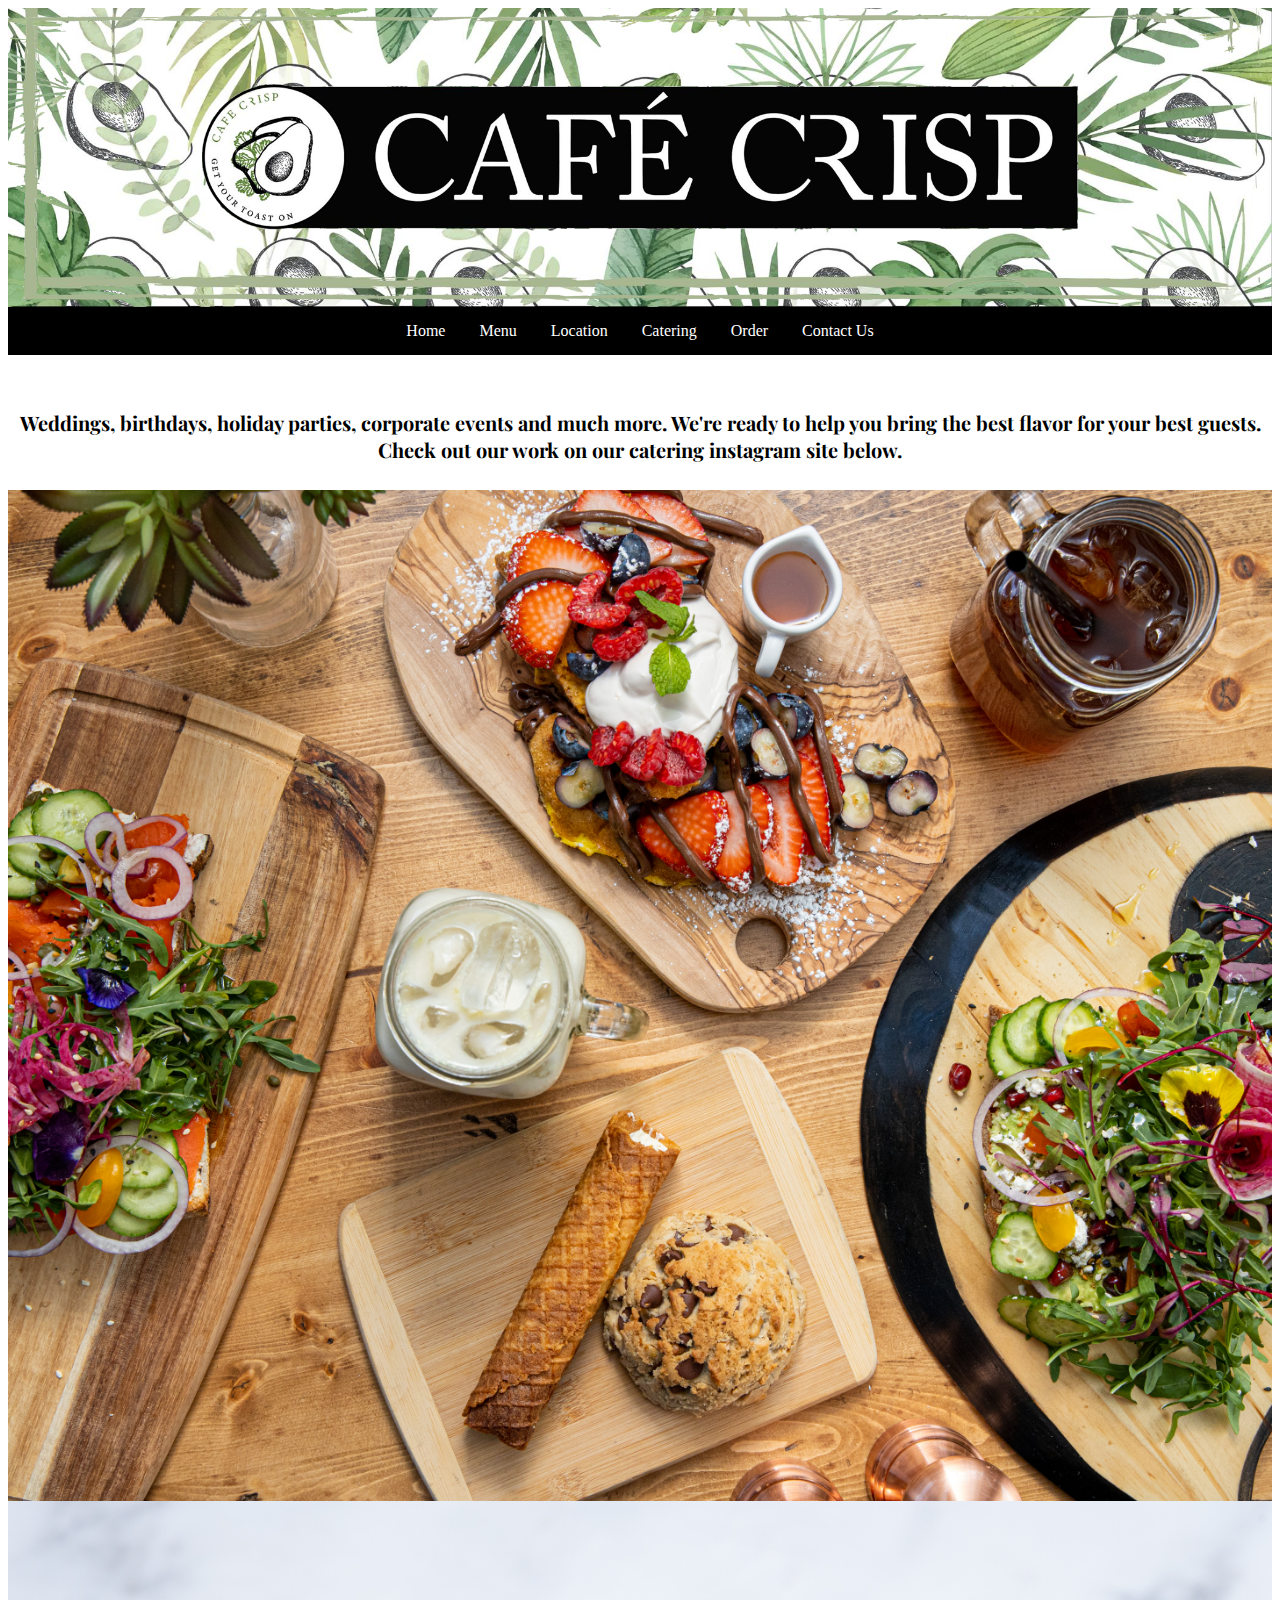
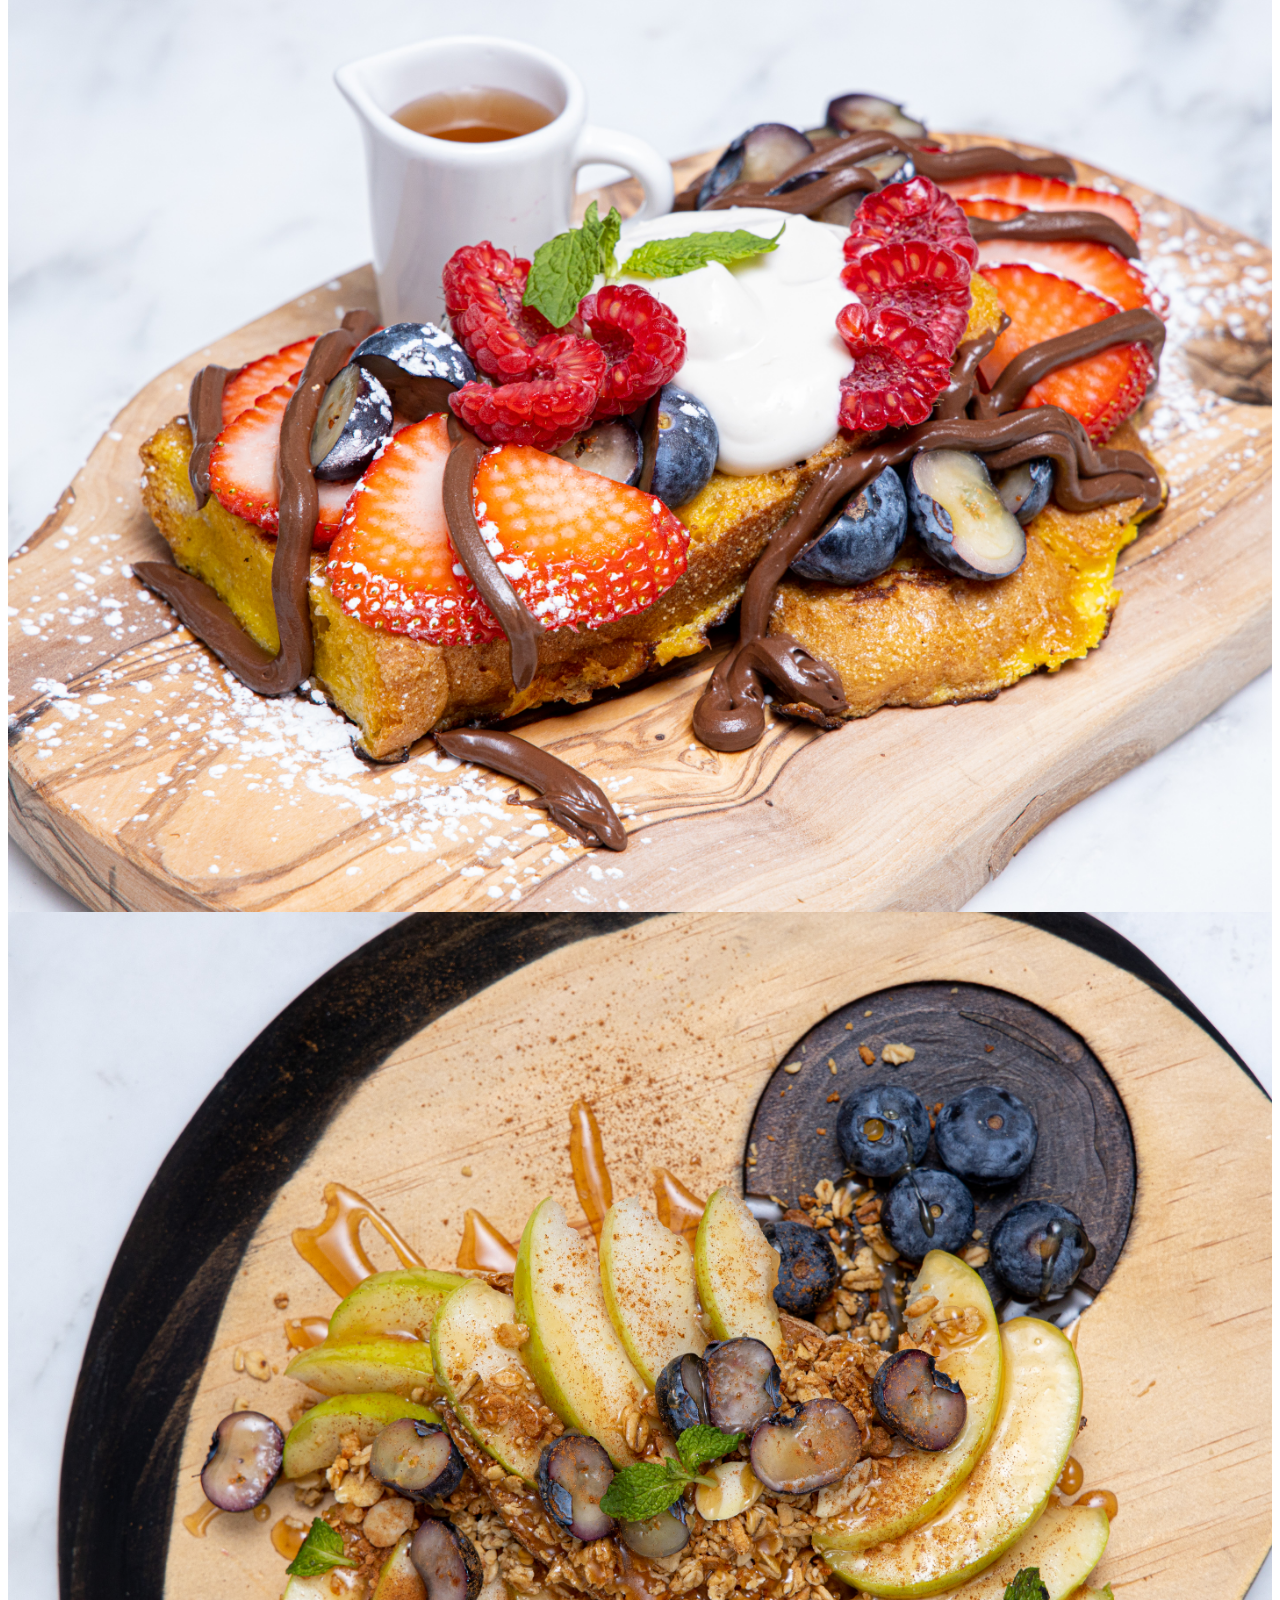
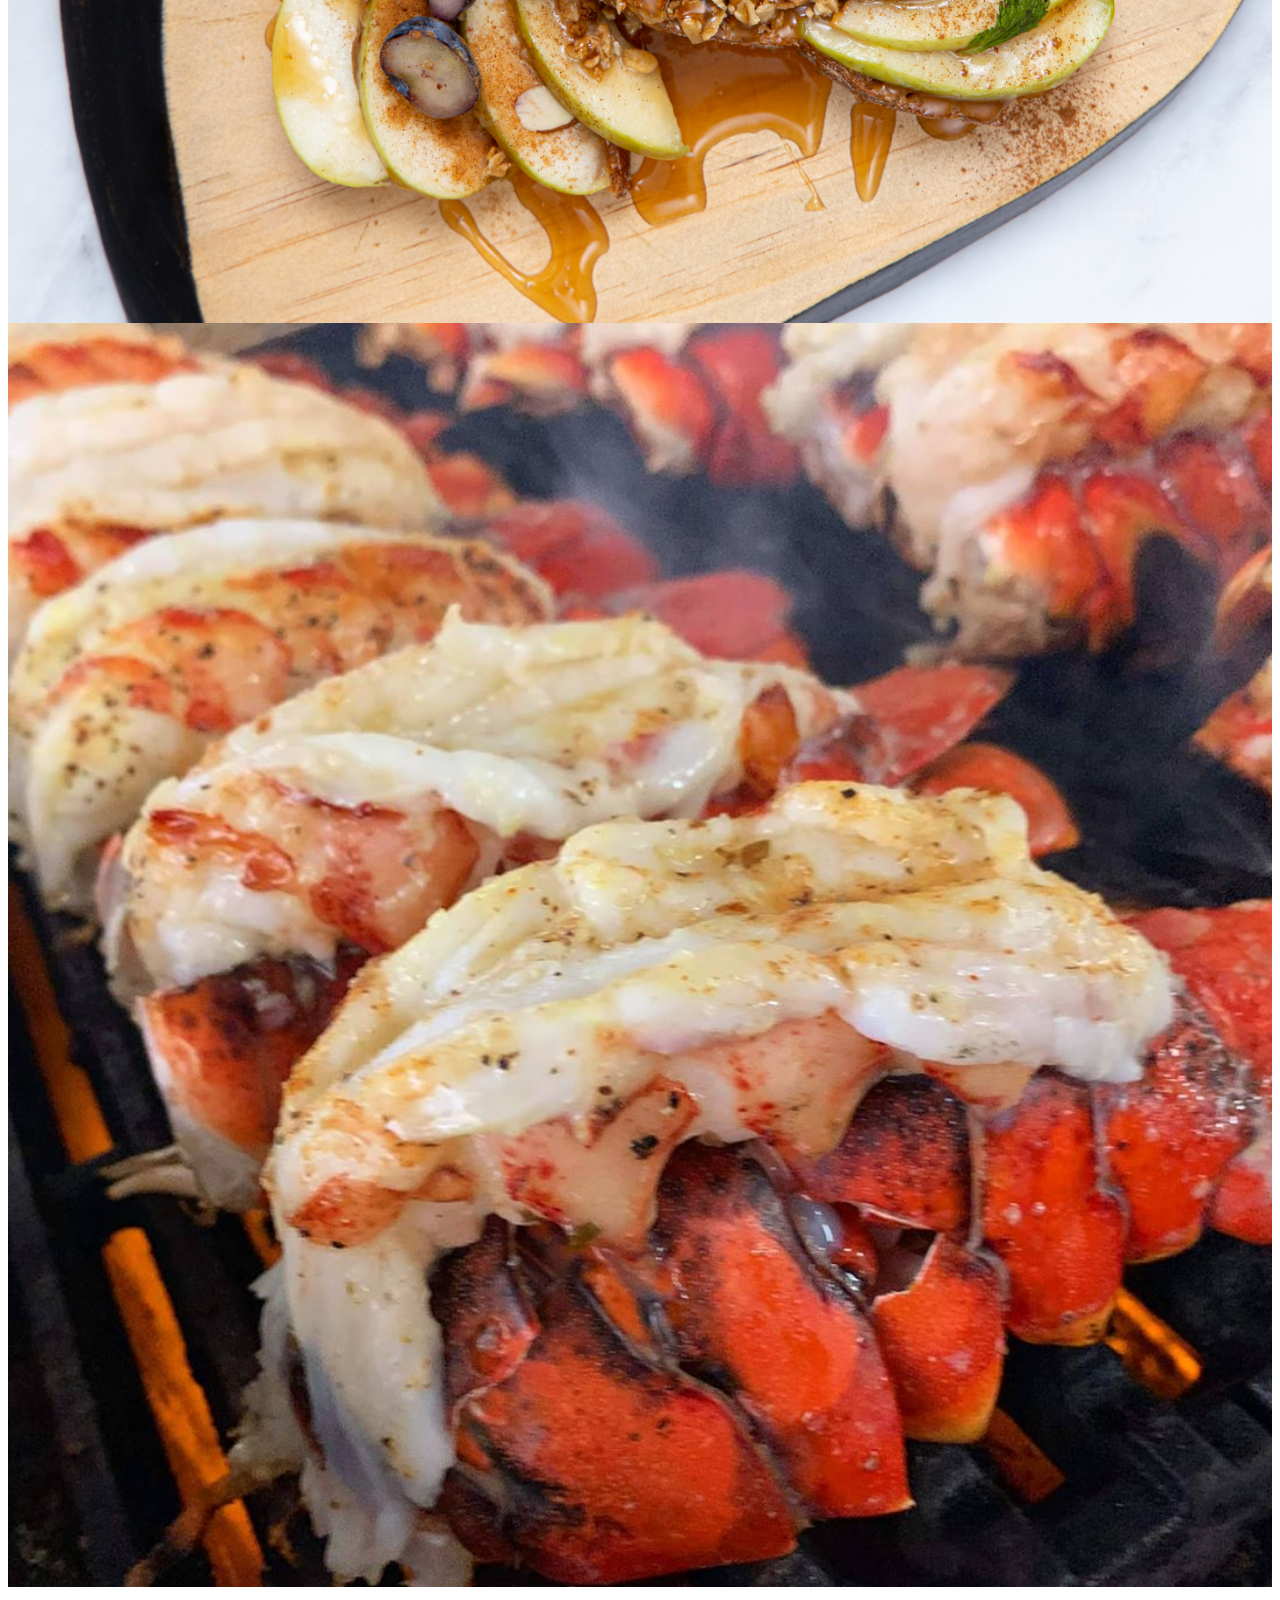
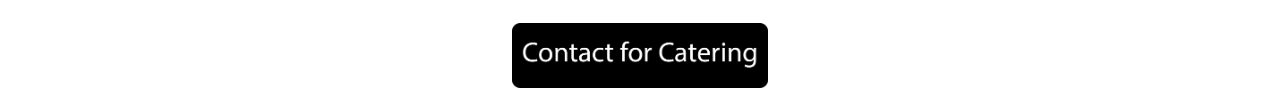
<file: catering.html>
<!doctype html>
<html>
<head>
    <link rel="stylesheet" href="./css/styles.css">
    <link href="https://fonts.googleapis.com/css2?family=Playfair+Display+SC&display=swap" rel="stylesheet">
    <link href="https://fonts.googleapis.com/css2?family=Playfair+Display:ital,wght@0,400;0,500;1,400&display=swap" rel="stylesheet">

    <a href="./index.html" ><img src ="./images/logo.png" id = "logoHeader"></a>
 	<title>Cafe Crisp Catering</title>
</head>

<body>

    <!-- Navigation Bar-->
    <ul class = "navBar">
        <li><a href="./index.html">  Home </a></li>
        <li><a href="./menu.html">  Menu </a></li>
        <li><a href="./location.html">  Location </a></li>
        <li><a href="./catering.html">  Catering </a></li>
        <li><a href="./order.html">  Order </a></li>
        <li><a href="./contact.html">  Contact Us </a></li>
    </ul>

    <!--Menu Introduction-->
    <h4>
        <br>Weddings, birthdays, holiday parties, corporate events and much more. We're ready to help you bring the best flavor for your best guests.
        <br>Check out our work on our catering instagram site below. 
    </h4>

    <img src ="./images/topDown2.jpg" id = "topDown1">
    <img src ="./images/almondButterCatering.jpg" id = "topDown1">
    <img src ="./images/appleToastCatering.jpg" id = "topDown1">
    <img src ="./images/lobsterCatering.jpg" id = "topDown1">


    <br>
    <br>
    <a href="./catering.html" id = "menuRedirect" > <img src ="./images/contactCatering.png" id = "menuRedirect"> </a>


    </body>



</html>
</file>
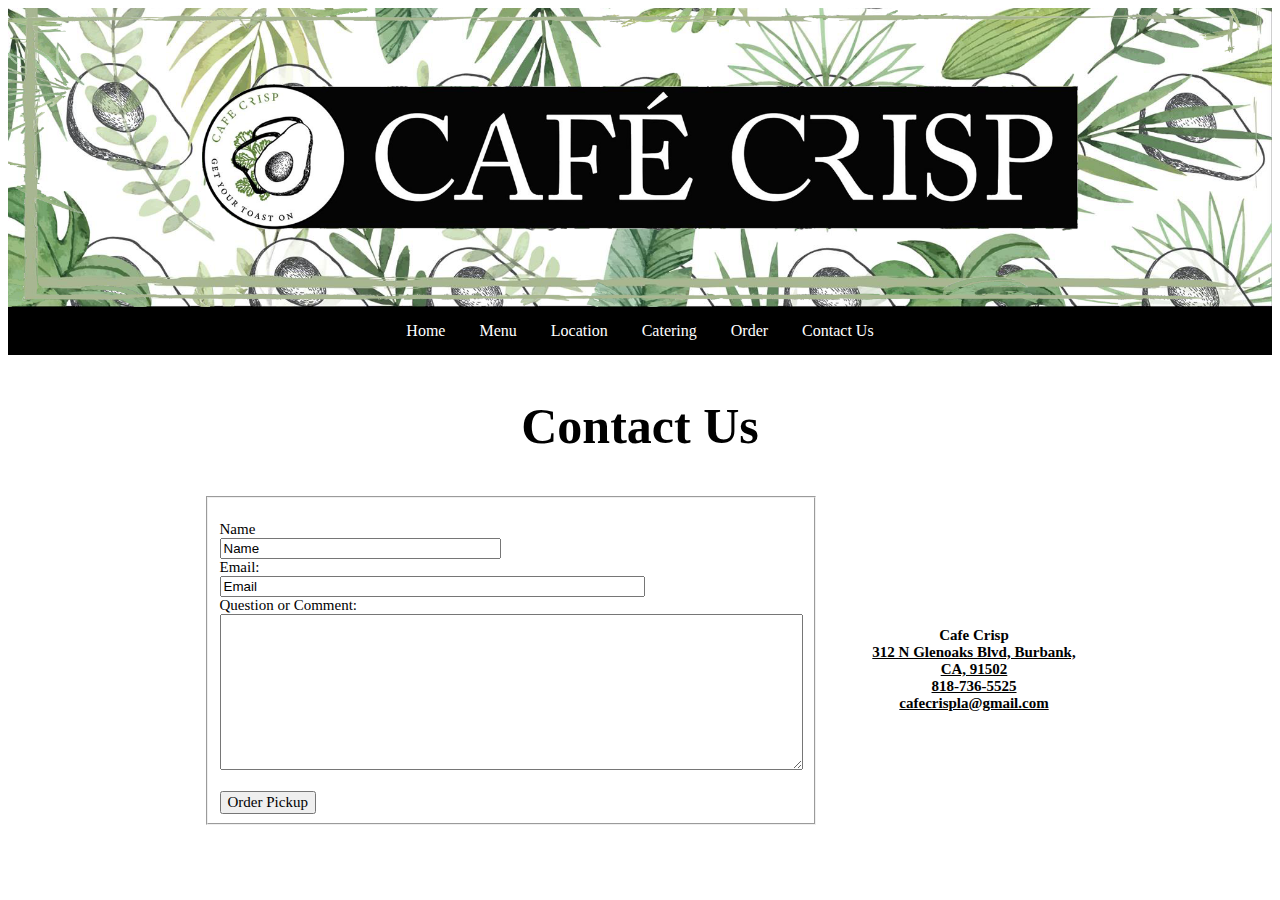
<file: contact.html>
<!doctype html>
<html>
<head>
    <link rel="stylesheet" href="./css/styles.css">
    <a href="./index.html" ><img src ="./images/logo.png" id = "logoHeader"></a>
 	<title>Cafe Crisp Contact Us</title>
</head>

<body>

    <!-- Navigation Bar-->
    <ul class = "navBar">
        <li><a href="./index.html">  Home </a></li>
        <li><a href="./menu.html">  Menu </a></li>
        <li><a href="./location.html">  Location </a></li>
        <li><a href="./catering.html">  Catering </a></li>
        <li><a href="./order.html">  Order </a></li>
        <li><a href="./contact.html">  Contact Us </a></li>
    </ul>

    <!--Menu Introduction-->
    <h2>
        Contact Us
    </h2>

    <div class ="cafeContactInfo">
        <form action="POST" id="contactForm">
            <fieldset>
                <br><label for="customerName">Name</label></b>
                <br><input type="text" id="customerName" value ="Name" size="32">

                <br><label for="customerEmail">Email:</label></b>
                <br><input type="text" id="customerEmail" value ="Email" size="50">

                <br><label for="questionOrComment">Question or Comment:</label>
                <br><textarea id="questionOrComment" name="questionOrComment" value = "Write Question or Comment Here"rows="10" cols="70">
                </textarea>

                <br><br><input type="submit" value="Order Pickup" id="orderSubmit"/>
            </fieldset>
        </form>
            
            <h5 id = "cafeContactLocation">
                <br>Cafe Crisp
                <br> <a href ="https://goo.gl/maps/xssM7uy4UZWmARcN9" target="_blank">312 N Glenoaks Blvd, Burbank, <br> CA, 91502</a>
                <br> <a href="tel:818-736-5525">818-736-5525</a>
                <br> <a href="mailto:cafecrispla@gmail.com"> cafecrispla@gmail.com </a>
            </h5>
    </div>




    </body>



</html>
</file>
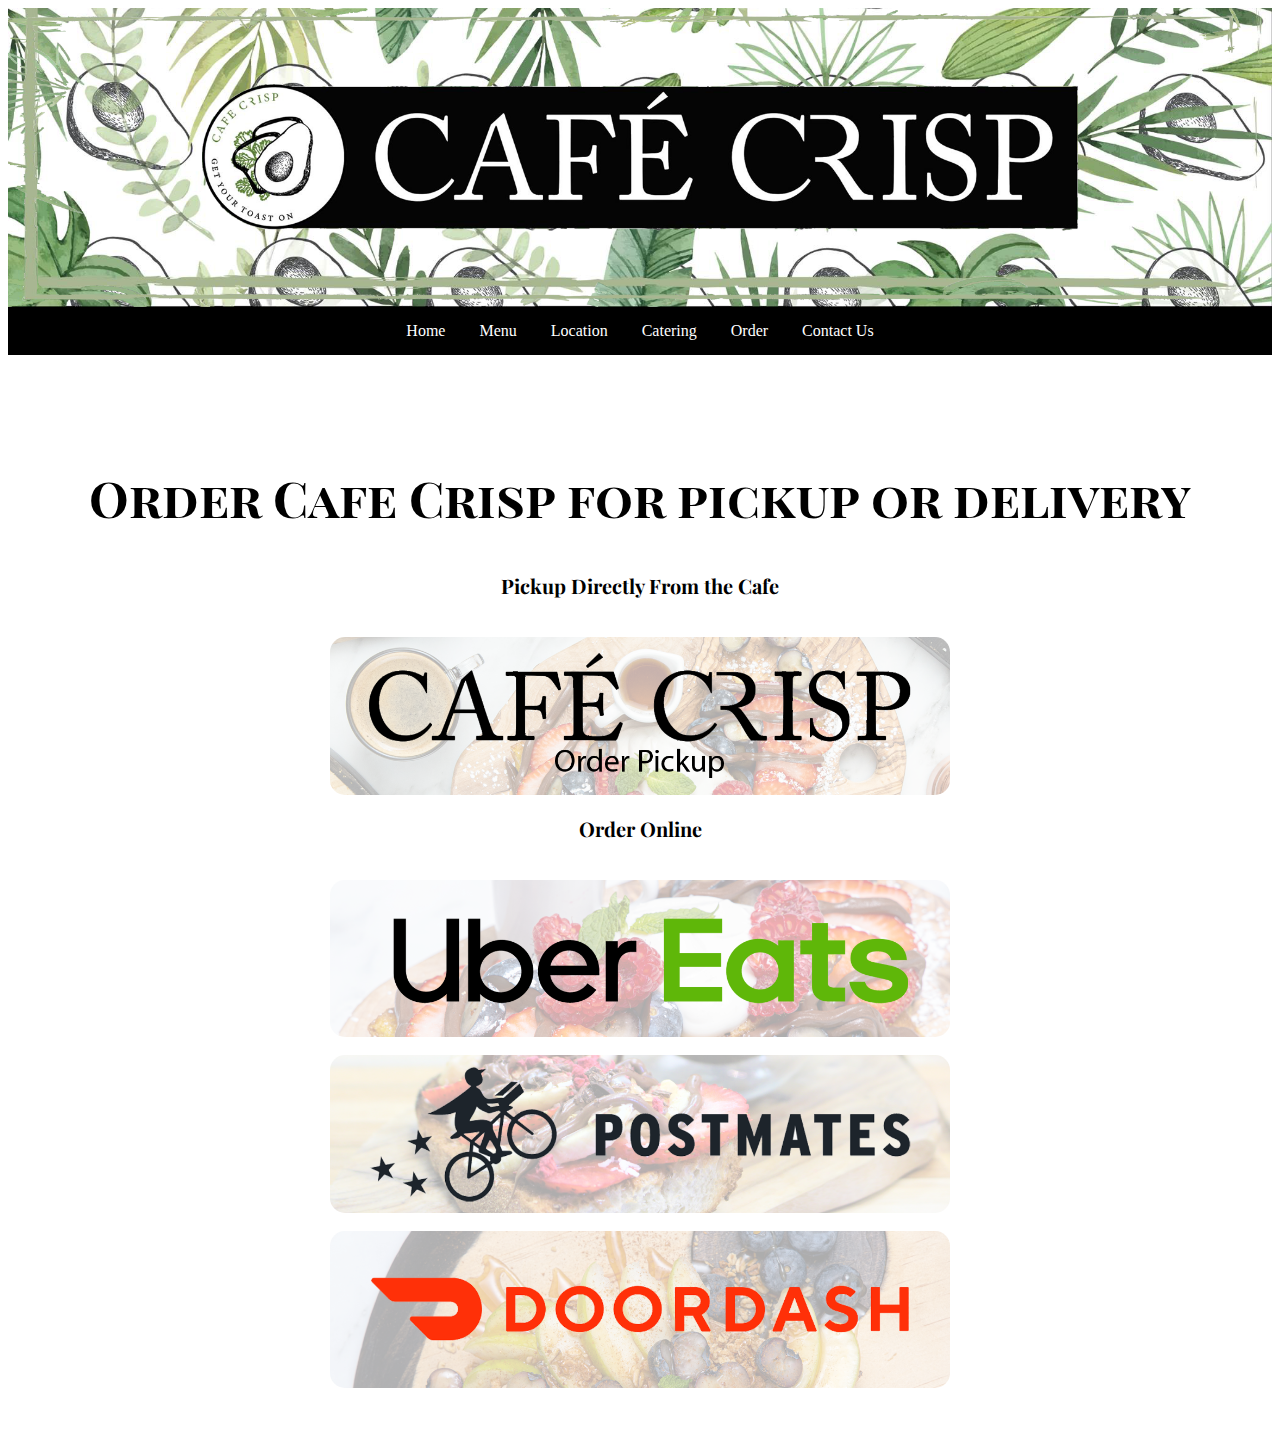
<file: order.html>
<!doctype html>
<html>
<head>
    <link rel="stylesheet" href="./css/styles.css">
    <link href="https://fonts.googleapis.com/css2?family=Playfair+Display+SC&display=swap" rel="stylesheet">
    <link href="https://fonts.googleapis.com/css2?family=Playfair+Display:ital,wght@0,400;0,500;1,400&display=swap" rel="stylesheet">
    <a href="./index.html" ><img src ="./images/logo.png" id = "logoHeader"></a>
    <title>Cafe Crisp Order Online</title>
</head>

<body>

    <!-- Navigation Bar-->
    <ul class = "navBar">
        <li><a href="./index.html">  Home </a></li>
        <li><a href="./menu.html">  Menu </a></li>
        <li><a href="./location.html">  Location </a></li>
        <li><a href="./catering.html">  Catering </a></li>
        <li><a href="./order.html">  Order </a></li>
        <li><a href="./contact.html">  Contact Us </a></li>
    </ul>

    <!--Menu Introduction-->
    <h2>
        <br>Order Cafe Crisp for pickup or delivery
    </h2>

    <h3>Pickup Directly From the Cafe</h3>

    <br><a href="./pickup.html" id = "orderRedirect" target="_blank"> <img src ="./images/cafeCrispOrderLogo.png" id = "orderRedirect"> </a>
    
    <h3>Order Online</h3>

    <br><a href="https://www.ubereats.com/los-angeles/food-delivery/cafe-crisp/1vqhrysmRCq_xmVjnlyK2w" target="_blank" id = "orderRedirect"> <img src ="./images/uberEatsLogo.png" id = "orderRedirect"> </a>
    <br><a href="https://postmates.com/merchant/cafe-crisp-burbank" target="_blank" id = "orderRedirect" > <img src ="./images/postmatesLogo.png" id = "orderRedirect"> </a>
    <br><a href="https://www.doordash.com/store/cafe-crisp-burbank-619685/en-US" target="_blank" id = "orderRedirect" > <img src ="./images/doordashLogo.png" id = "orderRedirect" > </a>
    <br>
    <br>



    </body>



</html>
</file>
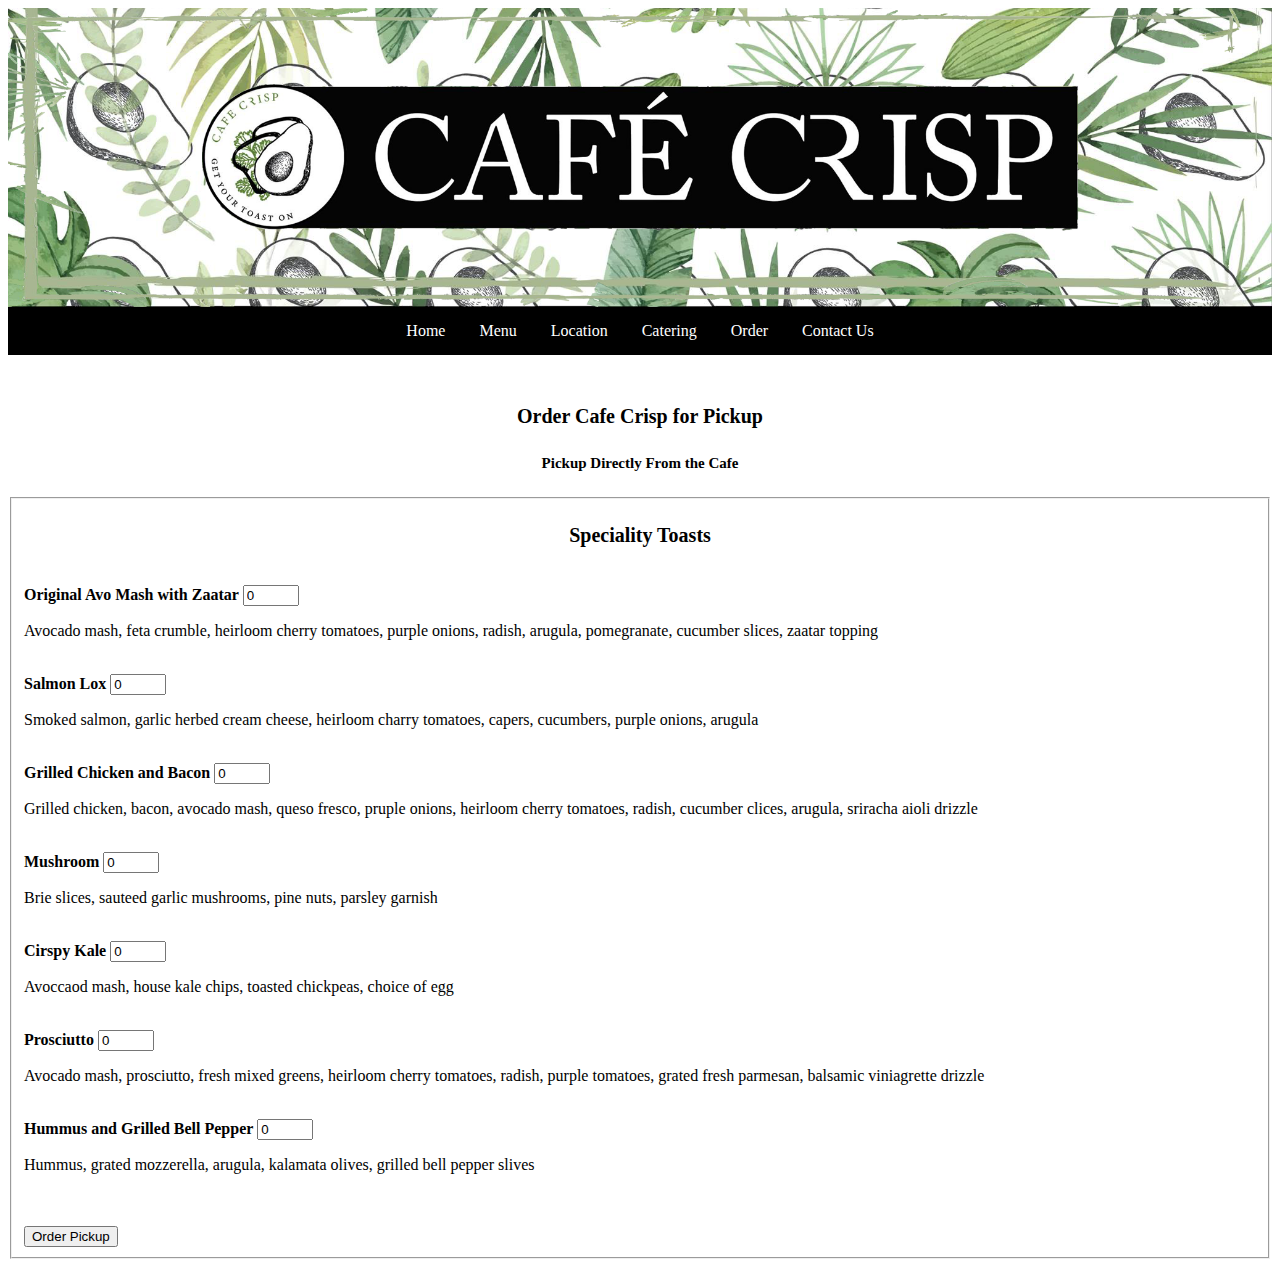
<file: pickup.html>
<!doctype html>
<html>
<head>
    <link rel="stylesheet" href="./css/styles.css">
    <a href="./index.html" ><img src ="./images/logo.png" id = "logoHeader"></a>
    <title>Cafe Crisp Order Online</title>
</head>

<body>
    
    <!-- Navigation Bar-->
    <ul class = "navBar">
        <li><a href="./index.html">  Home </a></li>
        <li><a href="./menu.html">  Menu </a></li>
        <li><a href="./location.html">  Location </a></li>
        <li><a href="./catering.html">  Catering </a></li>
        <li><a href="./order.html">  Order </a></li>
        <li><a href="./contact.html">  Contact Us </a></li>
    </ul>

    <!--Menu Introduction-->
    <h4>
        <br>Order Cafe Crisp for Pickup
    </h4>

    <h5>Pickup Directly From the Cafe</h5>



    <form action="POST">
        <fieldset>
            <h3>Speciality Toasts </h3>
            <br><b><label for="OriginalAvo">Original Avo Mash with Zaatar</label></b>
            <input type="number" id="OriginalAvo" value ="0" min ="0" max = "10" size="2">
            <p>Avocado mash, feta crumble, heirloom cherry tomatoes, purple onions, radish, arugula, pomegranate, cucumber slices, zaatar topping</p>
            
            <br><b><label for="SalmonLox">Salmon Lox</label></b>
            <input type="number" id="SalmonLox" value ="0" min ="0" max = "10" size="2">
            <p>Smoked salmon, garlic herbed cream cheese, heirloom charry tomatoes, capers, cucumbers, purple onions, arugula</p>

            <br><b><label for="GrilledChicken">Grilled Chicken and Bacon</label></b>
            <input type="number" id="GrilledChicken" value ="0" min ="0" max = "10" size="2">
            <p>Grilled chicken, bacon, avocado mash, queso fresco, pruple onions, heirloom cherry tomatoes, radish, cucumber clices, arugula, sriracha aioli drizzle</p>
            
            <br><b><label for="Mushroom">Mushroom</label></b>
            <input type="number" id="Mushroom" value ="0" min ="0" max = "10" size="2">
            <p>Brie slices, sauteed garlic mushrooms, pine nuts, parsley garnish</p>

            <br><b><label for="CrispyKale">Cirspy Kale</label></b>
            <input type="number" id="CrispyKale" value ="0" min ="0" max = "10" size="2">
            <p>Avoccaod mash, house kale chips, toasted chickpeas, choice of egg</p>

            <br><b><label for="Prosciutto">Prosciutto</label></b>
            <input type="number" id="Prosciutto" value ="0" min ="0" max = "10" size="2">
            <p>Avocado mash, prosciutto, fresh mixed greens, heirloom cherry tomatoes, radish, purple tomatoes, grated fresh parmesan, balsamic viniagrette drizzle</p>

            <br><b><label for="HummusBellPepper">Hummus and Grilled Bell Pepper</label></b>
            <input type="number" id="HummusBellPepper" value ="0" min ="0" max = "10" size="2">
            <p>Hummus, grated mozzerella, arugula, kalamata olives, grilled bell pepper slives</p>

            <br><br><input type="submit" value="Order Pickup" />
        </fieldset>
    </form>


    </body>



</html>
</file>
<file: css/styles.css>
body {
    background-color: white;
}


/*General text modifications/specifications*/

h2{
    font-family: 'Playfair Display SC', serif;
    text-align: center;
    font-size: 50px;
}

h3, h4{
    font-family: 'Playfair Display', serif;
    text-align: center;
    font-size: 20px;
}

h5{
    font-family: 'Playfair Display', serif;
    text-align: center;
    font-size: 15px;
}

/*cafe crisp logo header*/ 
#logoHeader{
    width: 100%; 
    height: 20%;
    display: block;
    margin-left: auto;
    margin-right: auto;
}

/*Cafe location information*/ 
.cafeInfo{
    display: inline-block; 
    text-align: center;
    width: 100%;
}

.cafeInfo h5{
    display: inline-block; 
    vertical-align: middle;
    margin-right: 1%;
}

.cafeInfo h6{
    display: inline-block; 
    color: gray;
    font-size: 10px;
}

.cafeInfo a{
    color: black;
}

.cafeInfo iframe{
    display: inline-block;
    vertical-align: middle;  
    margin-left: 1%;
}


/*menu page download button*/ 
#menuDownloadMessage{
    font-family: 'Playfair Display', serif;
    text-align: center;
    font-size: 15px;
    color: grey; 
}

/*home page -> menu redirect button*/ 
#menuRedirect{
    width: 45%;
    display: block;
    margin-left: auto;
    margin-right: auto;
}

/*order method redirect buttons*/ 
#orderRedirect{
    width: 70%;
    display: block;
    margin-left: auto;
    margin-right: auto;
    border-radius: 15px;
}

/*Download menu button*/ 
#downloadMenu{
    width: 30%;
    display: block;
    margin-left: auto;
    margin-right: auto;
}



#cafeMenu{
    width: 100%;
    display: block;
    margin-left: auto;
    margin-right: auto;
}

/*navigation bar*/ 
.navBar {
    list-style:none;
    margin:0;
    padding:0;
    text-align:center;
    background-color: black;
}
.navBar li{
    display:inline;
}

.navBar li a:hover{
    background-color: white;
    color: black;
    border-radius: 5%;
}

.navBar li a{
    transition: background-color 1s ease;
    display:inline-block;
    color: white;
    padding:15px;
    text-decoration: none;
}

/*large food photos on page*/ 
#topDown1{
    width: 100%; 
    height: 20%;
    display: block;
    margin-left: auto;
    margin-right: auto;
}


#menuButton{
    margin-left: auto;
    margin-right: auto;
}

/*scroller modifications*/ 
::-webkit-scrollbar{
    width: 8px;
  }


::-webkit-scrollbar-track-piece{
    background:  rgb(218, 218, 218);
}
   
::-webkit-scrollbar-thumb{
    background:black; 
    border-radius: 2px;
  }

::-webkit-scrollbar-button{
    background:white;
}

/*Contact page modifications*/

.cafeContactInfo a{
    color:black; 
}

.cafeContactInfo{
    display: inline-block; 
    text-align: center;
    width: 100%;
}

.cafeContactInfo #cafeContactLocation{
    display: inline-block; 
    vertical-align: middle;
    margin-left: 2%;
}

.cafeContactInfo #contactForm{
    font-family: 'Playfair Display', serif;
    font-size: 15px;
    display: inline-block;
    vertical-align: middle;  
    margin-right: 2%;
    text-align: left;
}

.cafeContactInfo #contactForm #orderSubmit{
    display: inline-block;
    font-family: 'Playfair Display', serif;
    text-align: center;
    font-size: 15px;
}
</file>
